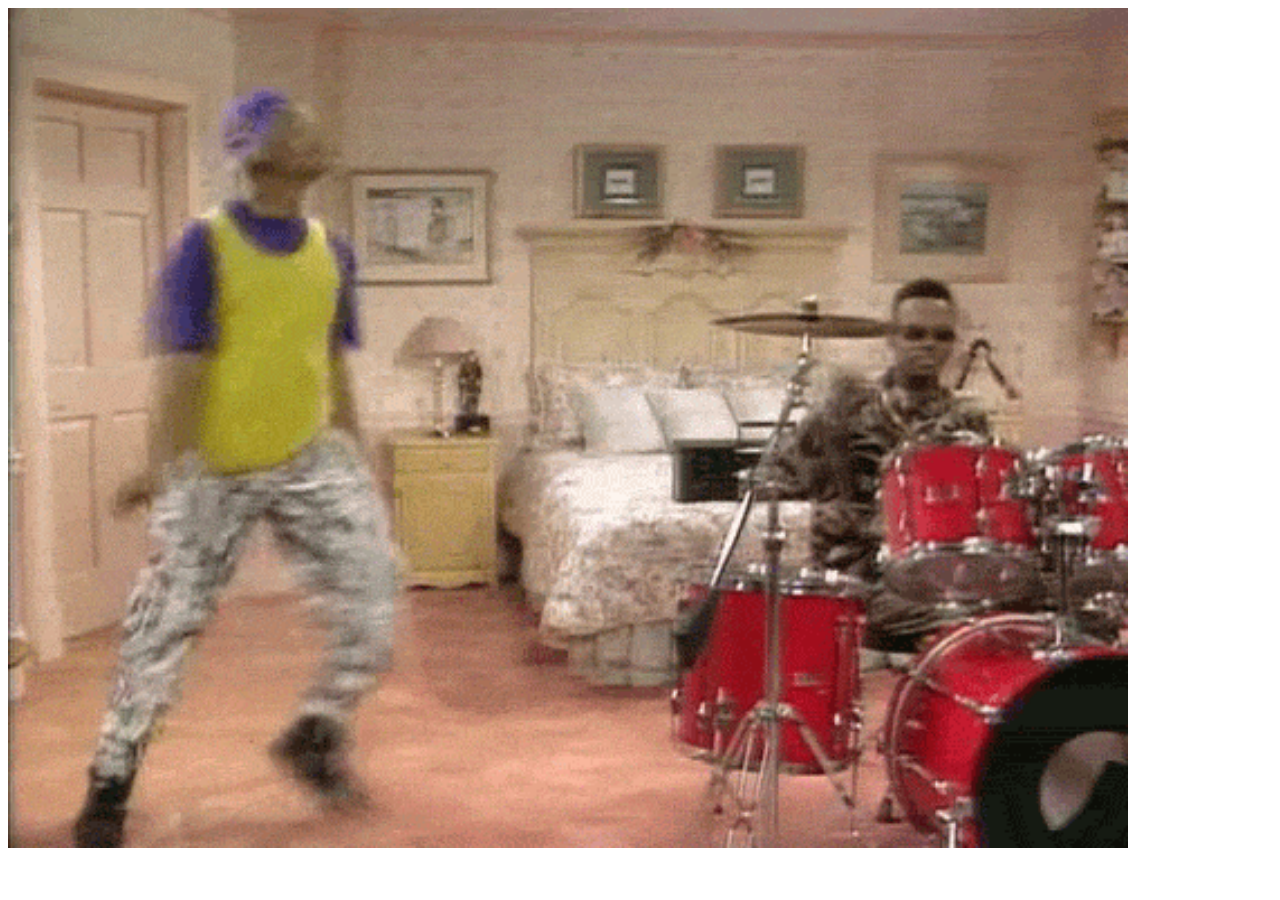
<file: app1.html>
<html>
<body>
	<img src="images/will.gif" style="height:95%">
</body>	
<script src="js/app.js"></script>
<script>
function drums() {
	// speed in miliseconds, length of the beat
	var speed = 150,  
		length = 8;
	for(var i=1; i<96; i++) {
		var value = i / length,
		 	decimal = value - Math.floor(value);
		if (decimal == 0.125 || decimal == 0.625 || decimal == 0.75) {
			playDrum(sounds.kick, i, speed);
		}
		if (decimal == 0.375 || decimal == 0.875) {
			playDrum(sounds.snare, i, speed);
		}
		if (i % 2 != 0) {
			playDrum(sounds.hihat, i, speed);
		}
	}
};
setTimeout(drums, 2000)
</script>
</html>
</file>
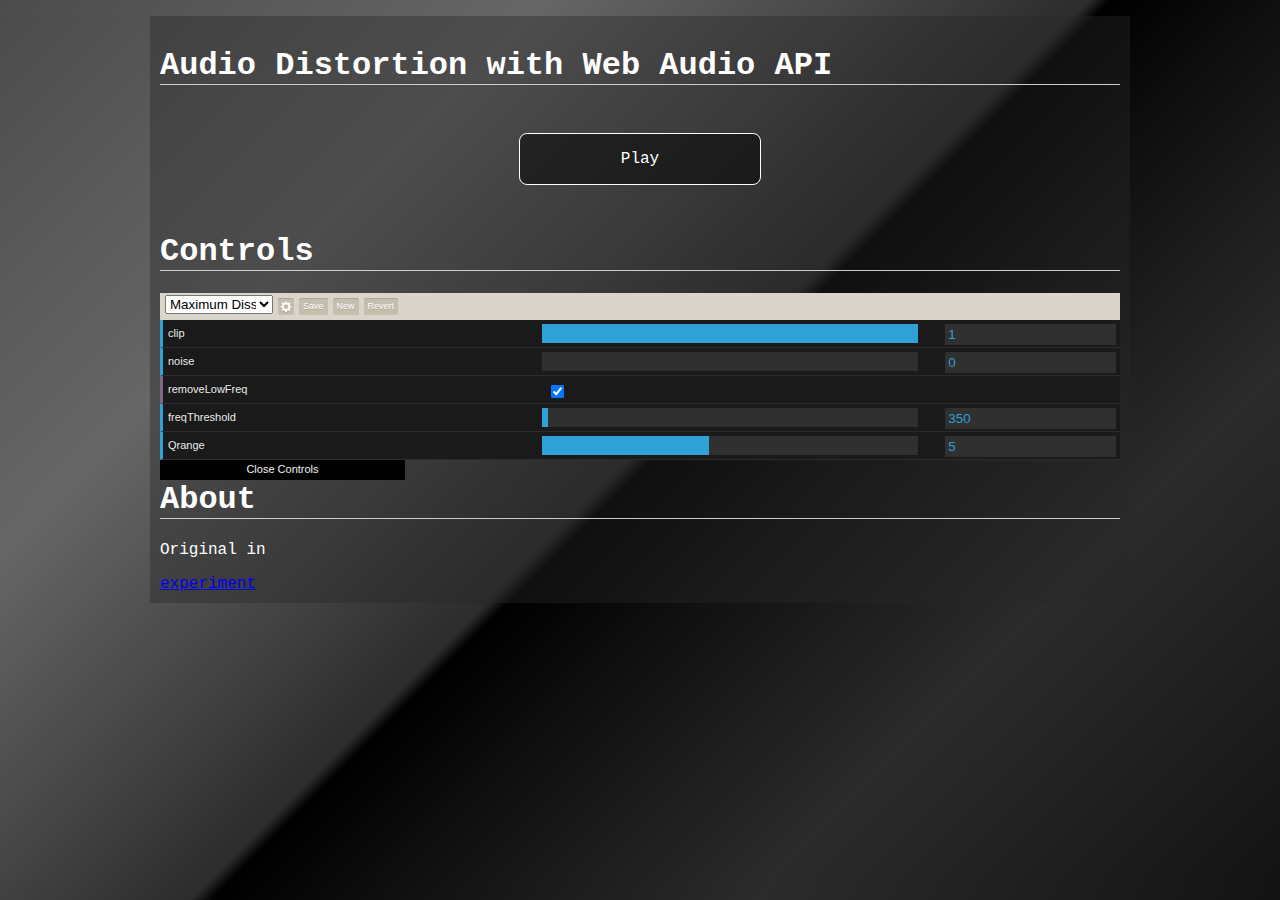
<file: app2.html>
<html>
<head>
	<title>app2</title>
</head>
<style>
html, body {
	margin: 0px;
	padding: 0px;
	outline: none;
	font-family: courier, sans-serif;
	background: rgb(76,76,76); /* Old browsers */
	/* IE9 SVG, needs conditional override of 'filter' to 'none' */
	background: url([data-uri]);
	background: -moz-linear-gradient(-45deg,  rgba(76,76,76,1) 0%, rgba(89,89,89,1) 12%, rgba(102,102,102,1) 25%, rgba(71,71,71,1) 39%, rgba(44,44,44,1) 50%, rgba(0,0,0,1) 51%, rgba(17,17,17,1) 60%, rgba(43,43,43,1) 76%, rgba(28,28,28,1) 91%, rgba(19,19,19,1) 100%); /* FF3.6+ */
	background: -webkit-gradient(linear, left top, right bottom, color-stop(0%,rgba(76,76,76,1)), color-stop(12%,rgba(89,89,89,1)), color-stop(25%,rgba(102,102,102,1)), color-stop(39%,rgba(71,71,71,1)), color-stop(50%,rgba(44,44,44,1)), color-stop(51%,rgba(0,0,0,1)), color-stop(60%,rgba(17,17,17,1)), color-stop(76%,rgba(43,43,43,1)), color-stop(91%,rgba(28,28,28,1)), color-stop(100%,rgba(19,19,19,1))); /* Chrome,Safari4+ */
	background: -webkit-linear-gradient(-45deg,  rgba(76,76,76,1) 0%,rgba(89,89,89,1) 12%,rgba(102,102,102,1) 25%,rgba(71,71,71,1) 39%,rgba(44,44,44,1) 50%,rgba(0,0,0,1) 51%,rgba(17,17,17,1) 60%,rgba(43,43,43,1) 76%,rgba(28,28,28,1) 91%,rgba(19,19,19,1) 100%); /* Chrome10+,Safari5.1+ */
	background: -o-linear-gradient(-45deg,  rgba(76,76,76,1) 0%,rgba(89,89,89,1) 12%,rgba(102,102,102,1) 25%,rgba(71,71,71,1) 39%,rgba(44,44,44,1) 50%,rgba(0,0,0,1) 51%,rgba(17,17,17,1) 60%,rgba(43,43,43,1) 76%,rgba(28,28,28,1) 91%,rgba(19,19,19,1) 100%); /* Opera 11.10+ */
	background: -ms-linear-gradient(-45deg,  rgba(76,76,76,1) 0%,rgba(89,89,89,1) 12%,rgba(102,102,102,1) 25%,rgba(71,71,71,1) 39%,rgba(44,44,44,1) 50%,rgba(0,0,0,1) 51%,rgba(17,17,17,1) 60%,rgba(43,43,43,1) 76%,rgba(28,28,28,1) 91%,rgba(19,19,19,1) 100%); /* IE10+ */
	background: linear-gradient(135deg,  rgba(76,76,76,1) 0%,rgba(89,89,89,1) 12%,rgba(102,102,102,1) 25%,rgba(71,71,71,1) 39%,rgba(44,44,44,1) 50%,rgba(0,0,0,1) 51%,rgba(17,17,17,1) 60%,rgba(43,43,43,1) 76%,rgba(28,28,28,1) 91%,rgba(19,19,19,1) 100%); /* W3C */
	*filter: progid:DXImageTransform.Microsoft.gradient( startColorstr='#4c4c4c', endColorstr='#131313',GradientType=1 ); /* IE6-8 fallback on horizontal gradient */
	color: #fff;
}

#wrapper {
	margin: 1em auto;
	padding: 10px;
	width: 75%;
	background: rgba(40,40,40,0.4);
}

#wrapper h1 {
	border-bottom: 1px solid #ccc;
}

#play {
	margin: 3em auto;
	padding: 1em 1.5em;
	border: 1px solid #fff;
	border-radius: 0.5em;
	width: 20%;
	background-color: rgba(0,0,0,0.5);
	text-align: center;
}

#play:hover {
	background-color: rgba(10,10,10,0.3);
}

#play:active {
	background-color: black;
}

.dg.main {
	width: 100% !important;
}
</style>

<body>
	<div id="wrapper">
		<h1>Audio Distortion with Web Audio API</h1>
		<div id="play">Loading...</div>
		<h1>Controls</h1>
		<div id="controls"></div>
		<h1>About</h1>
		<p>Original in</p>
		<a href="http://s0.licson.net/demos/AudioDistort/">experiment</a>
	</div>
</body>
<script type="text/javascript" src="js/jquery.js"></script>
<script type="text/javascript" src="js/dat-gui.js"></script>
<script type="text/javascript" src="js/distort.js"></script>
<script>
$(function(){
	var dist = new Distort();
	var gui = new dat.GUI({
		autoPlace:false,
		load:{
			"preset": "Maximum Dissonant",
			"closed": false,
			"remembered": {
				"Default": {
					"0": {
						"clip": 1,
						"noise": 0,
						"removeLowFreq": true,
						"freqThreshold": 350,
						"Qrange": 5
					}
				},
				"Old TV": {
					"0": {
						"clip": 0.834,
						"noise": 0.133,
						"removeLowFreq": true,
						"freqThreshold": 440.93008690205903,
						"Qrange": 10
					}
				},
				"Maximum Dissonant": {
					"0": {
						"clip": 0.428,
						"noise": 0.17,
						"removeLowFreq": true,
						"freqThreshold": 220.46504345102952,
						"Qrange": 10
					}
				}
			},
			"folders": {}
		}
	});
	gui.add(dist.config,'clip',0,1).step(0.001);
	gui.add(dist.config,'noise',0,1).step(0.001);
	gui.add(dist.config,'removeLowFreq');
	gui.add(dist.config,'freqThreshold',0,22000);
	gui.add(dist.config,'Qrange',1,10);
	gui.remember(dist.config);
	$('#controls').append(gui.domElement);
	
	dist.load('sounds/sample.mp3',function(l,t){
		$('#play').text('Loading... '+Math.round(l/t*100)+'%');
	},function(){
		$('#play').text('Play');
		$('#play').click(function(){
			if(dist.playing){
				$('#play').text('Play');
				dist.stop();
			}
			else {
				$('#play').text('Stop');
				dist.play();
			}
		});
	});
});
</script>
</file>
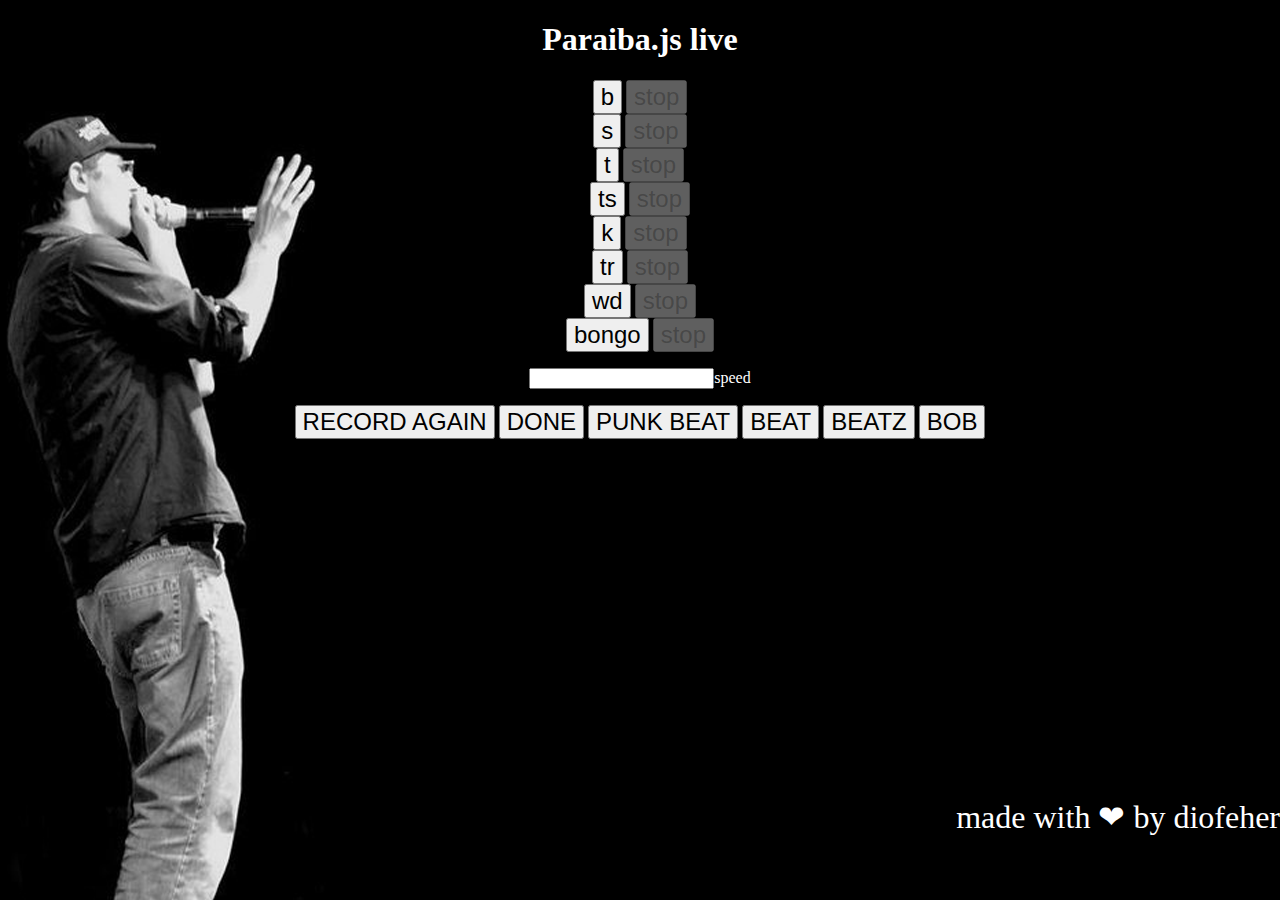
<file: live.html>
<!DOCTYPE html>

<html>
<head>
	<meta http-equiv="Content-Type" content="text/html; charset=utf-8">
	<title>Live input record and playback</title>
  <style type='text/css'>
    ul { list-style: none; }
    #recordingslist audio { display: block; margin-bottom: 10px; }
    body {
      background:url('images/Hamza-Fletcher-Beatbox-Background.png');
      color:#fff;
      text-align:center;
      margin:auto; 
      font-family: Georgia;
    }

    button {
      font-size:1.5em;
    }
    .diofeher {
      position:absolute;
      font-size: 2em;
      right:0;
      bottom:1em;
    }

    .diofeher a {
      color:#fff;
      font-weight: 500;
      text-decoration:none;
    }
  </style>
</head>
<body>

  <h1>Paraiba.js live</h1>
  <div>
    <button onclick="startRecording(this);">b</button>
    <button class="kick" onclick="stopRecording(this);" disabled>stop</button>
  </div>

  <div>
    <button onclick="startRecording(this);">s</button>
    <button class="snare" onclick="stopRecording(this);" disabled>stop</button>
  </div>

  <div>
    <button onclick="startRecording(this);">t</button>
    <button class="hihat_closed" onclick="stopRecording(this);" disabled>stop</button>
  </div>

  <div>
    <button onclick="startRecording(this);">ts</button>
    <button class="hihat_open" onclick="stopRecording(this);" disabled>stop</button>
  </div>

  <div>
    <button onclick="startRecording(this);">k</button>
    <button class="snare_k" onclick="stopRecording(this);" disabled>stop</button>
  </div>

  <div>
    <button onclick="startRecording(this);">tr</button>
    <button class="trumpet" onclick="stopRecording(this);" disabled>stop</button>
  </div>

  <div>
    <button onclick="startRecording(this);">wd</button>
    <button class="waterdrop" onclick="stopRecording(this);" disabled>stop</button>
  </div>


  <div>
    <button onclick="startRecording(this);">bongo</button>
    <button class="bongo" onclick="stopRecording(this);" disabled>stop</button>
  </div>

  <p><input type="text" id="speed">speed</p>

  <button onclick="init()">RECORD AGAIN</button>
  <button onclick="done()">DONE</button>
  <button onclick="punkBeat()">PUNK BEAT</button>
  <button onclick="beats1()">BEAT</button>
  <button onclick="beats2()">BEATZ</button>
  <button onclick="reggae()">BOB</button>

  <p class="diofeher">made with ❤ by <a href="www.diofeher.net/">diofeher</a></p>
  <script>
  function __log(e, data) {
    console.log(data);
  }

  // z x c v
  // h j k l
  var keyBindings = {
    '90': 'kick',
    '88': 'snare',
    '67': 'hihat_closed',
    '86': 'hihat_open',
    '72': 'snare_k',
    '74': 'trumpet',
    '75': 'waterdrop',
    '76': 'bongo',
  };
  document.onkeydown = function(e)  {
    kc = e.keyCode;
    if(kc in keyBindings) {
      play(sounds[keyBindings[kc]], 0, 0);
    }
  }

  var audio_context;
  var recorder;
  var stream_G;
  var sounds = {};

  function startUserMedia(stream) {
    stream_G = stream;
    var input = audio_context.createMediaStreamSource(stream);
    __log('Media stream created.');
    
    input.connect(audio_context.destination);
    __log('Input connected to audio context destination.');
    
    recorder = new Recorder(input);
    __log('Recorder initialised.');
  }
  function play(buffer, i, bpm) {
    setTimeout(function(){
        var source = audio_context.createBufferSource();
        source.buffer = buffer;
        gainNode = audio_context.createGainNode();
        gainNode.gain.value = 3
        source.connect(gainNode);
        gainNode.connect(audio_context.destination);
        source.start(0);
    }, bpm * i);
  }

  function done(){
    stream_G.stop();
  }

  function punkBeat() {
    // speed in miliseconds, length of the beat
    var elem = document.getElementById('speed');
    var speed = elem && elem.value || 200, 
      length = 8;
    for(var i=1; i<96; i++) {
      var value = i / length,
        decimal = value - Math.floor(value);
      if (decimal == 0.125 || decimal == 0.625 || decimal == 0.75) {
        play(sounds.kick, i, speed);
      }
      if (decimal == 0.375 || decimal == 0.875) {
        play(sounds.snare, i, speed);
      }
      if (i % 2 != 0) {
        play(sounds.hihat_open, i, speed);
      }
    }
  }

  function beats1() {
    // b ts ts b k ts ts t
    var length = 8;
    var elem = document.getElementById('speed');
    var speed = elem && elem.value || 200;
    for(var i=1; i<40; i++) {
      var value = i / length,
        decimal = value - Math.floor(value);
      if (decimal == 0.125 || decimal == 0.5) {
        play(sounds.kick, i, speed)
      }
      if (decimal == 0.25 || decimal == 0.375 || decimal == 0.75 || decimal== 0.875) {
        play(sounds.hihat_open, i, speed)
      }
      if (decimal == 0.625) {
        play(sounds.snare_k, i, speed)
      }
      if (decimal == 1.00) {
        play(sounds.hihat_closed, i, speed)
      }
    }
  }

  function beats2() {
    // b ts k ts ts b k ts
    var length = 8;
    var elem = document.getElementById('speed');
    var speed = elem && elem.value || 200;
    for(var i=1; i<40; i++) {
      var value = i / length,
        decimal = value - Math.floor(value);
      if (decimal == 0.125 || decimal == 0.875) {
        play(sounds.kick, i, speed)
      }
      if (decimal == 0.25 || decimal == 0.5 || decimal == 0.625 || decimal == 1.00) {
        play(sounds.hihat_open, i, speed)
      }
      if (decimal == 0.375 || decimal == 0.750) {
        play(sounds.snare_k, i, speed)
      }

      if (decimal == 1.00) {
        play(sounds.hihat_closed, i, speed)
      }
    }
  }

  function reggae() {
    // t ts k ts
    var length = 4;
    var elem = document.getElementById('speed');
    var speed = elem && elem.value || 150;
    for(var i=1; i<30; i++) {
      var value = i / length,
        decimal = value - Math.floor(value);
        console.log(decimal)
      if (decimal == 0.50 || decimal == 0) {
        console.log('open')
        play(sounds.hihat_open, i, speed)
      }
      if (decimal == 0.750) {
        console.log('k')
        play(sounds.snare_k, i, speed)
      }

      if (decimal == 0.250) {
        console.log('closed')
        play(sounds.kick, i, speed)
      }
    }
  }

  function startRecording(button) {
    recorder && recorder.record();
    button.disabled = true;
    button.nextElementSibling.disabled = false;
    __log('Recording...');
  }

  function stopRecording(button) {
    recorder && recorder.stop();
    button.disabled = true;
    button.previousElementSibling.disabled = false;
    __log('Stopped recording.');
    var sound = button.className;
    createDownloadLink(sound);
    recorder.clear();
  }

  function createDownloadLink(sound) {
    recorder && recorder.getBuffer(function(buffers) {
      var newSource = audio_context.createBufferSource();
      var newBuffer = audio_context.createBuffer( 2, buffers[0].length, audio_context.sampleRate );
      newBuffer.getChannelData(0).set(buffers[0]);
      newBuffer.getChannelData(1).set(buffers[1]);
      sounds[sound] = newBuffer;
      play(sounds[sound], 1, 300)
    });
  }

  function init() {
        try {
      // webkit shim
      window.AudioContext = window.AudioContext || window.webkitAudioContext;
      navigator.getUserMedia = navigator.getUserMedia || navigator.webkitGetUserMedia;
      window.URL = window.URL || window.webkitURL;
      
      audio_context = new AudioContext;
      __log('Audio context set up.');
      __log('navigator.getUserMedia ' + (navigator.getUserMedia ? 'available.' : 'not present!'));
    } catch (e) {
      alert('No web audio support in this browser!');
    }
    
    navigator.getUserMedia({audio: true}, startUserMedia, function(e) {
      __log('No live audio input: ' + e);
    });
  }

  window.onload = function() {
    init();
  };
  </script>

  <script src="js/recorder.js"></script>
</body>
</html>
</file>
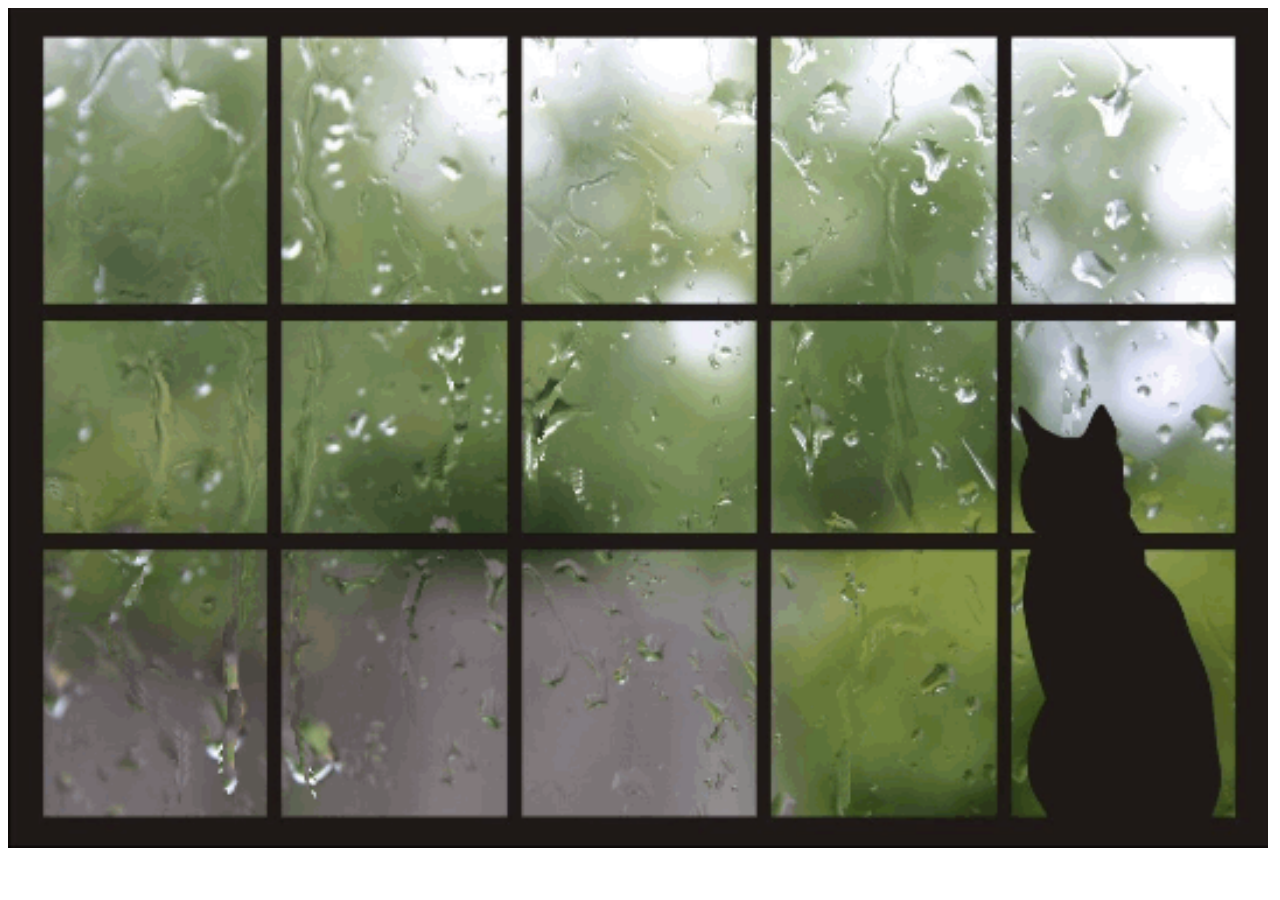
<file: rain.html>
<body>
<img src="images/rain.gif" style="height:95%" />
</body>

<script type="text/javascript">
var audioContext = new webkitAudioContext();
var bufferSize = 4096;
var whiteNoise = audioContext.createScriptProcessor(bufferSize, 1, 1);
whiteNoise.onaudioprocess = function(e) {
    var output = e.outputBuffer.getChannelData(0);
    for (var i = 0; i < bufferSize; i++) {
        output[i] = Math.random() * 2 - 1;
    }
}

whiteNoise.connect(audioContext.destination);
</script>
</file>
